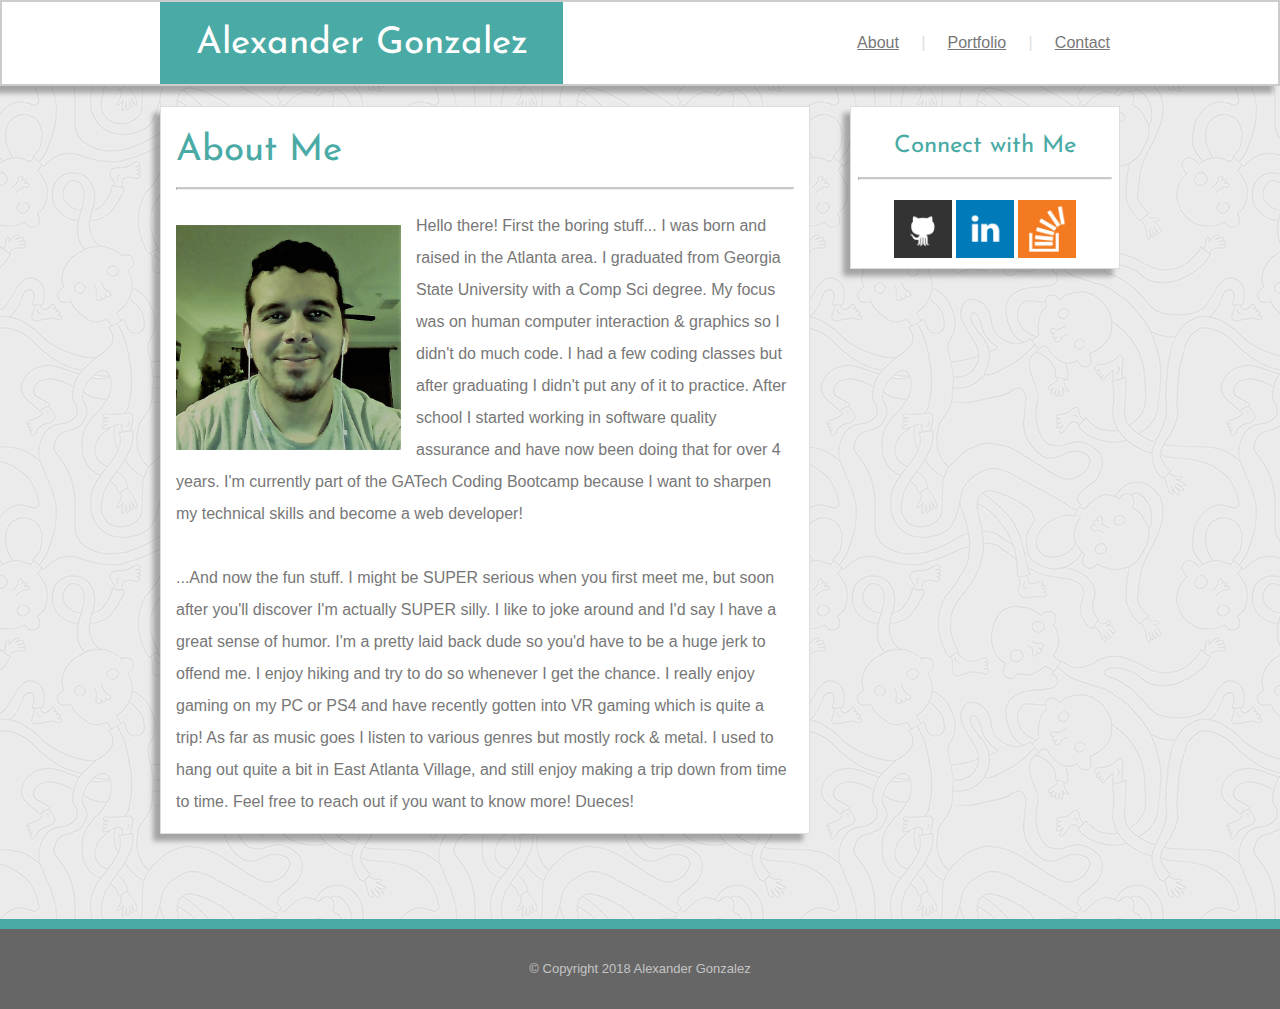
<file: index.html>
<!doctype html>
<html lang="en">
<head>
	<meta charset="UTF-8">
	<meta http-equiv="X-UA-Compatible" content="ie=edge">
	<link rel="stylesheet" type="text/css" href="assets/css/reset.css">
	<link href="https://fonts.googleapis.com/css?family=Josefin+Sans" rel="stylesheet">
	<link rel="stylesheet" type="text/css" href="assets/css/style.css">

	<title>About Me</title>
</head>

<body>

<header>
	<div class="row">

		<div class="logo">
			<h1 id="h-style1">Alexander Gonzalez</h1>
		</div>

		<div class="headerLinks">
			<a href="index.html">About</a>
			<div class="pipeColor"> &nbsp; &nbsp; | &nbsp; &nbsp; </div>
			<a href="portfolio.html">Portfolio</a>
			<div class="pipeColor"> &nbsp; &nbsp; | &nbsp; &nbsp; </div>
			<a href="contact.html">Contact</a>
		</div>


	</div>

</header>

<div class="entireContentArea">
	<div class="maincontent">
		<h1 class="h-style2">About Me</h1>
		<hr id="hrStyle1">
		<img id="profileImage" class="lefty" src="assets/images/Alex.jpg" alt="my mugshot">
		<p>
			Hello there! First the boring stuff... I was born and raised in the Atlanta area. I graduated
			from Georgia State University with a Comp Sci degree. My focus was on human computer
			interaction & graphics so I didn't do much code. I had a few coding classes but
			after graduating I didn't put any of it to practice. After school I started working in software
			quality assurance and have now been doing that for over 4 years. I'm currently part of the GATech
			Coding Bootcamp because I want to sharpen my technical skills and become a web developer!
		</p>
		<br>
		<p>
			...And now the fun stuff. I might be SUPER serious when you first meet me, but soon after you'll
			discover I'm actually SUPER silly. I like to joke around and I'd say I have a great sense of humor.
			I'm a pretty laid back dude so you'd have to be a huge jerk to offend me. I enjoy hiking and try to
			do so whenever I get the chance. I really enjoy gaming on my PC or PS4 and have recently gotten into
			VR gaming which is quite a trip! As far as music goes I listen to various genres but mostly
			rock & metal. I used to hang out quite a bit in East Atlanta Village, and still enjoy making a trip
			down from time to time. Feel free to reach out if you want to know more! Dueces!
		</p>

	</div>

	<div class="sidecontent">
		<h2 class="h-style2">Connect with Me</h2>
		<hr id="hrStyle2">
		<a href="https://github.com/agonz519" target="_blank"><img class="linkImages" src="assets/images/GitHub.png" alt="github icon"></a>
		<a href="https://www.linkedin.com/in/alexander-gonzalez/" target="_blank"><img class="linkImages" src="assets/images/LinkedIn.png" alt="linkedin icon"></a>
		<a href="https://stackoverflow.com/users/7969635/agonz?tab=profile" target="_blank"><img class="linkImages" src="assets/images/StackOverflow.png" alt="stack overflow icon"></a>
	</div>

</div>

<div class="extraSpace"></div>

<footer class="footer">© Copyright 2018 Alexander Gonzalez</footer>

</body>
</html>
</file>
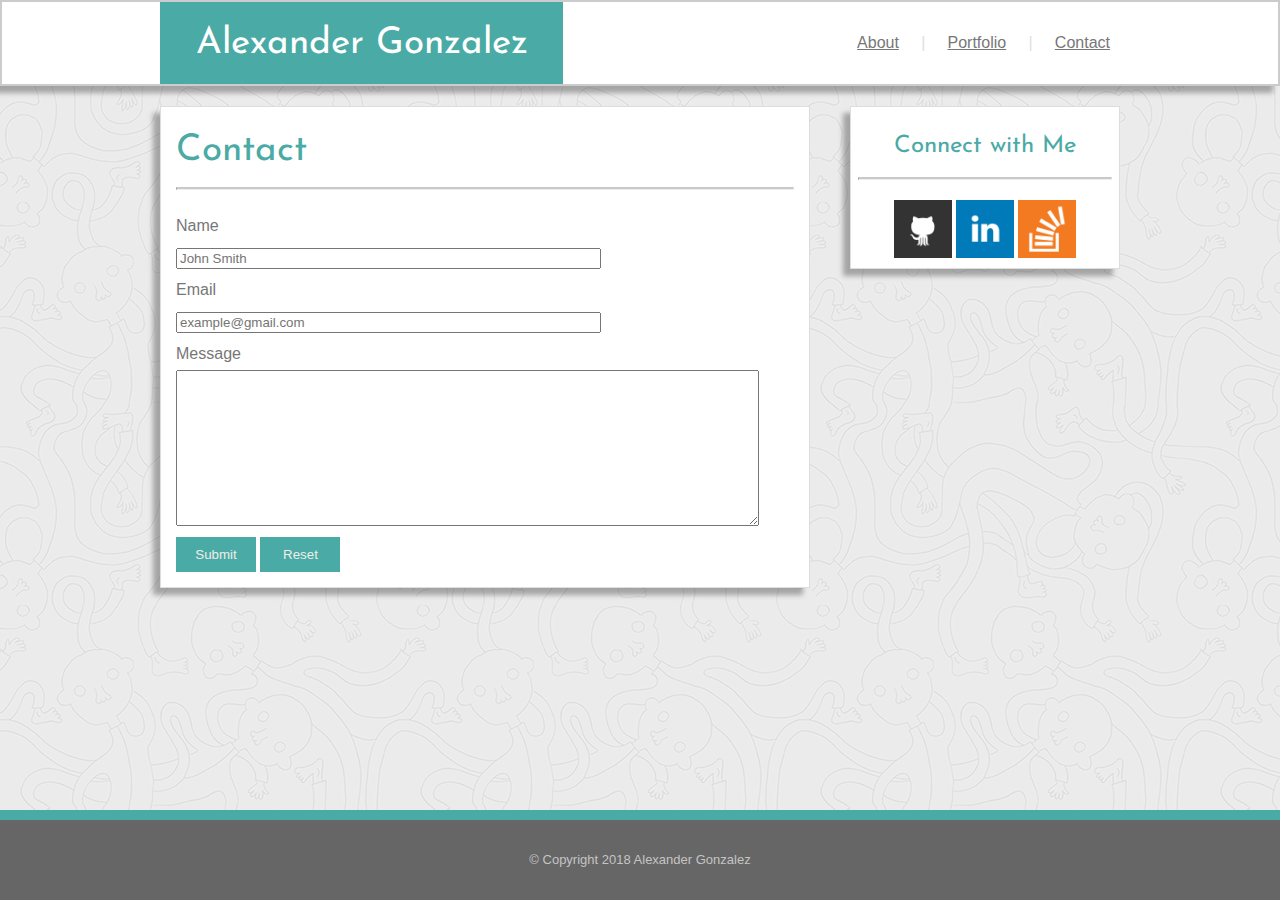
<file: contact.html>
<!doctype html>
<html lang="en">
<head>
	<meta charset="UTF-8">
	<meta http-equiv="X-UA-Compatible" content="ie=edge">
	<link rel="stylesheet" type="text/css" href="assets/css/reset.css">
	<link href="https://fonts.googleapis.com/css?family=Josefin+Sans" rel="stylesheet">
	<link rel="stylesheet" type="text/css" href="assets/css/style.css">
	<title>Contact Me</title>
</head>

<body>

<header>
	<div class="row">

		<div class="col logo">
			<h1 id="h-style1">Alexander Gonzalez</h1>
		</div>

		<div class="col headerLinks">
			<a href="index.html">About</a>
			<div class="pipeColor"> &nbsp; &nbsp; | &nbsp; &nbsp; </div>
			<a href="portfolio.html">Portfolio</a>
			<div class="pipeColor"> &nbsp; &nbsp; | &nbsp; &nbsp; </div>
			<a href="contact.html">Contact</a>
		</div>

	</div>

</header>

<div class="entireContentArea">
	<div class="maincontent">
		<h1 class="h-style2">Contact</h1>
		<hr id="hrStyle1">
		<form action="mailto:agonz519@gmail.com?subject=Hello%20Alex%21" method="post" enctype="text/plain">
			Name<br>
			<input type="text" name="name" placeholder="John Smith" size="50"><br>
			Email<br>
			<input type="email" name="email" placeholder="example@gmail.com" size="50"><br>
			Message<br>
			<textarea name="message" rows="10" cols="70"></textarea><br>
			<input class="button" type="submit" value="Submit">
			<input class="button" type="reset" value="Reset">
		</form>

	</div>

	<div class="sidecontent">
		<h2 class="h-style2">Connect with Me</h2>
		<hr id="hrStyle2">
		<a href="https://github.com/agonz519" target="_blank"><img class="linkImages" src="assets/images/GitHub.png" alt="github icon"></a>
		<a href="https://www.linkedin.com/in/alexander-gonzalez/" target="_blank"><img class="linkImages" src="assets/images/LinkedIn.png" alt="linkedin icon"></a>
		<a href="https://stackoverflow.com/users/7969635/agonz?tab=profile" target="_blank"><img class="linkImages" src="assets/images/StackOverflow.png" alt="stack overflow icon"></a>
	</div>

	<div class="push"></div>

</div>

<div class="extraSpace"></div>

<footer class="footer">© Copyright 2018 Alexander Gonzalez</footer>

</body>
</html>
</file>
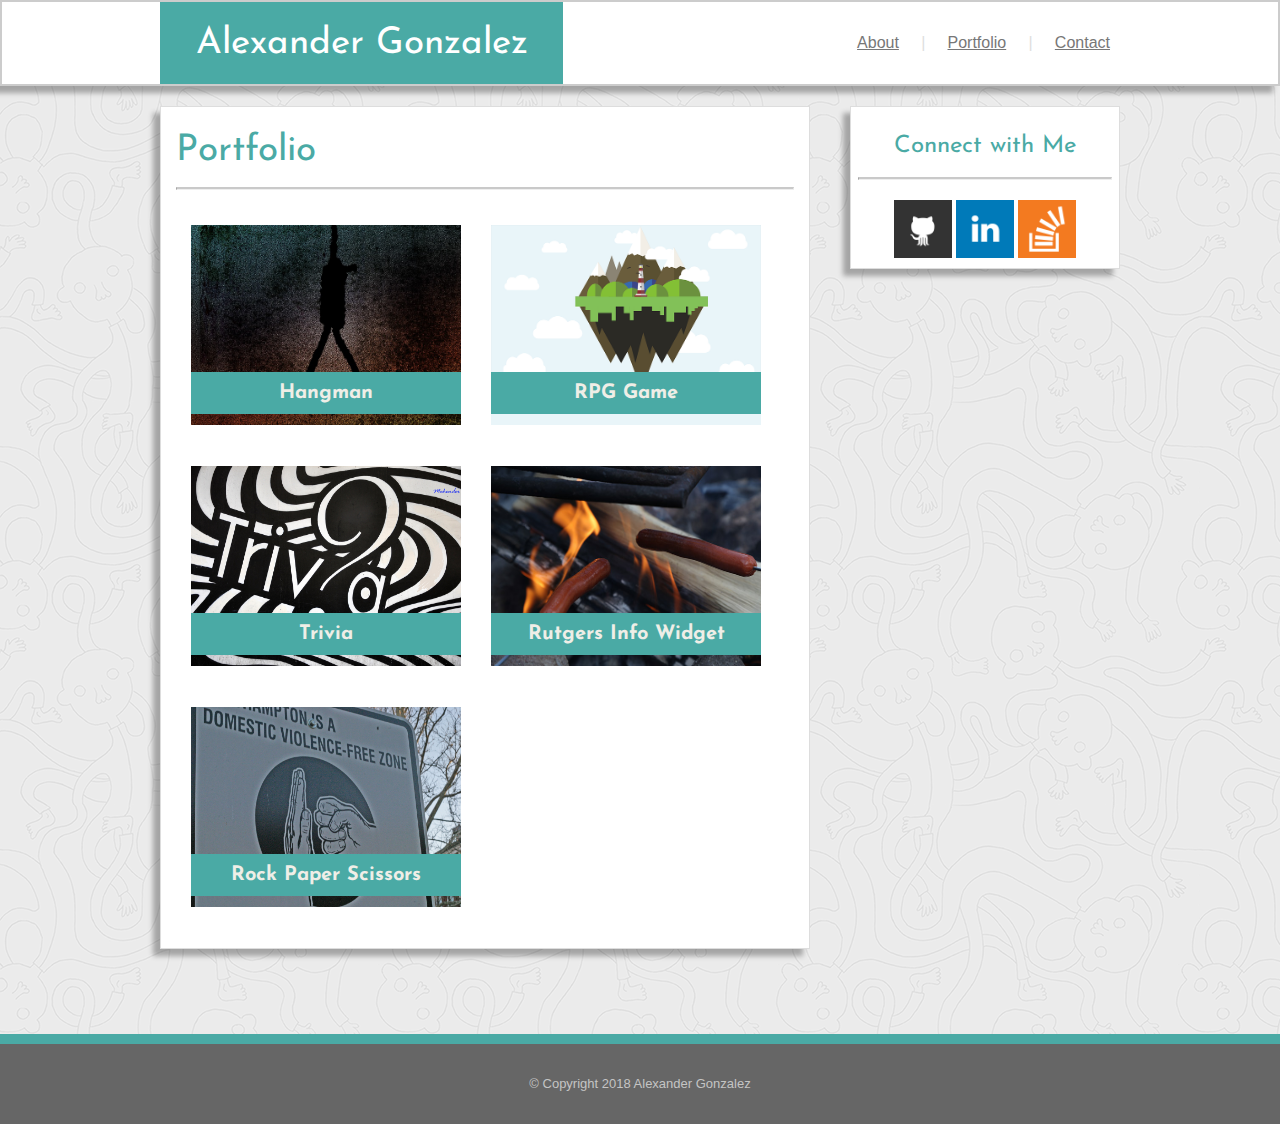
<file: portfolio.html>
<!doctype html>
<html lang="en">
<head>
	<meta charset="UTF-8">
	<meta http-equiv="X-UA-Compatible" content="ie=edge">
	<link rel="stylesheet" type="text/css" href="assets/css/reset.css">
	<link href="https://fonts.googleapis.com/css?family=Josefin+Sans" rel="stylesheet">
	<link rel="stylesheet" type="text/css" href="assets/css/style.css">
	<title>My Portfolio</title>
</head>
<body>

<header>
	<div class="row">

		<div class="col logo">
			<h1 id="h-style1">Alexander Gonzalez</h1>
		</div>

		<div class="col headerLinks">
			<a href="index.html">About</a>
			<div class="pipeColor"> &nbsp; &nbsp; | &nbsp; &nbsp; </div>
			<a href="portfolio.html">Portfolio</a>
			<div class="pipeColor"> &nbsp; &nbsp; | &nbsp; &nbsp; </div>
			<a href="contact.html">Contact</a>
		</div>

	</div>

</header>

<div class="entireContentArea">
	<div class="maincontent">
		<h1 class="h-style2">Portfolio</h1>
		<hr id="hrStyle1">

		<table>
			<tr>
				<td>
					<div class="pos1">
						<a href=""><img class="portfolioImage" src="assets/images/hangman.jpg" alt="hangman's noose"><br>
						<h3>Hangman</h3></a>
					</div>

				</td>
				<td>
					<div class="pos1">
						<a href=""><img class="portfolioImage" src="assets/images/rpg_game.png" alt="cartoony floating island"><br>
						<h3>RPG Game</h3></a>
					</div>
				</td>
			</tr>
			<tr>
				<td>
					<div class="pos1">
						<a href=""><img class="portfolioImage" src="assets/images/trivia.jpg" alt="trivia written in a fancy style"><br>
						<h3>Trivia</h3></a>
					</div>
				</td>
				<td>
					<div class="pos1">
						<a href=""><img class="portfolioImage" src="assets/images/rutgers.jpg" alt="Some hot dogs because I don't know what this is"><br>
						<h3>Rutgers Info Widget</h3></a>
					</div>
				</td>
			</tr>
			<tr>
				<td>
					<div class="pos1">
						<a href=""><img class="portfolioImage" src="assets/images/rockpaper.jpg" alt="A sign showing the symbols for rock and paper"><br>
						<h3>Rock Paper Scissors</h3></a>
					</div>
				</td>
				<td></td>
			</tr>
		</table>

	</div>

	<div class="sidecontent">
		<h2 class="h-style2">Connect with Me</h2>
		<hr id="hrStyle2">
		<a href="https://github.com/agonz519" target="_blank"><img class="linkImages" src="assets/images/GitHub.png" alt="github icon"></a>
		<a href="https://www.linkedin.com/in/alexander-gonzalez/" target="_blank"><img class="linkImages" src="assets/images/LinkedIn.png" alt="linkedin icon"></a>
		<a href="https://stackoverflow.com/users/7969635/agonz?tab=profile" target="_blank"><img class="linkImages" src="assets/images/StackOverflow.png" alt="stack overflow icon"></a>
	</div>

	<div class="push"></div>

</div>

<div class="extraSpace"></div>

<footer class="footer">© Copyright 2018 Alexander Gonzalez</footer>

</body>
</html>
</file>
<file: assets/css/style.css>
* {
    box-sizing: border-box;
}

html {
    height: 100%;
}

h1 {
    font-family: 'Josefin Sans', sans-serif;
    display: block;
    font-size: 2.3em;
    margin-top: 0.375em;
    margin-bottom: 0.3em;
    margin-left: 0;
    margin-right: 0;
}

h2 {
    font-family: 'Josefin Sans', sans-serif;
    display: block;
    font-size: 1.5em;
    margin-top: 0.83em;
    margin-bottom: 0.83em;
    margin-left: 0;
    margin-right: 0;
}

h3 {
    font-family: 'Josefin Sans', sans-serif;
    display: block;
    font-size: 20px;
    margin-top: 0.83em;
    margin-bottom: 0.83em;
    margin-left: 0;
    margin-right: 0;
    font-weight: bold;
    background-color: #4aaaa5;
    color: #efeee7;
    padding: 5px;
    text-align: center;
    width: 270px;
    position: absolute;
    top: 145px;
    left: 15px;
}

h3:hover {
    background-color: #666666;
}

.pipeColor {
    color: #dedede;
    display: inline;
}

.linkImages {
    height: 58px;
    width: 58px;
}

#profileImage {
    float: left;
    margin-right: 15px;
    margin-top: 15px;
    height: 225px;
    width: 225px;
}

.portfolioImage {
    height: 200px;
    width: 270px;
    margin: 15px;
}

img:hover {
    border: 3px #4aaaa5 solid;
}

.pos1 {
    position: relative;
}



#h-style1 {
    color: #fff;
}

.h-style2 {
    color: #4aaaa5;
}

header {
    background-color: #fff;
    margin-bottom: 20px;
    border: 2px #cccccc solid;
    box-shadow: -7px 7px 5px rgba(0, 0, 0, .3);
}

body {
    background-image: url("../images/ignasi_pattern_s.png");
    font-family: 'Arial', 'Helvetica Neue', Helvetica, sans-serif;
    color: #777777;
    min-height: 100%;
    margin: 0;
    position: relative;
    padding-bottom: 90px;
}

.row {
    display: flex; /* equal height of the children */
    width: 960px;
    margin: auto;
    /*box-shadow: -7px 7px 5px rgba(0, 0, 0, .3);*/
}

.entireContentArea {
    clear: both;
    width: 960px;
    margin: 0 auto;
    min-height: 100%;
    margin-bottom: -100px;
}

.logo {
    float: left;
    background-color: #4aaaa5;
    width: 42%;
    padding: 10px;
    margin: auto;
    text-align: center;
}

.headerLinks {
    background-color: #fff;
    float: left;
    text-align: right;
    width: 58%;
    padding: 10px;
    margin: auto;
}

.button {
    background-color: #4aaaa5;
    color: #efeee7;
    border: none;
    height: 35px;
    width: 80px;
    text-align: center;
}

.button:hover {
    background-color: #666666;
}

/* unvisited link */
a:link {
    color: #777777;
}

/* visited link */
a:visited {
    color: #777777;
}

/* mouse over link */
a:hover {
    color: #4aaaa5;
}

/* selected link */
a:active {
    color: goldenrod;
}

#hrStyle1 {
    margin: 20px auto;
    border-top: 2px solid #c9c9c9;
}

#hrStyle2 {
    margin-bottom: 20px;
    border-top: 2px solid #c9c9c9;
}

.maincontent {
    background-color: #fff;
    width: 650px;
    margin-bottom: 35px;
    float: left;
    padding: 15px;
    line-height: 32px;
    border: 1px #dddddd solid;
    box-shadow: -7px 7px 5px rgba(0, 0, 0, .3);
}

.sidecontent {
    background-color: #fff;
    width: 270px;
    float: right;
    padding: 7px;
    text-align: center;
    border: 1px #dddddd solid;
    box-shadow: -7px 7px 5px rgba(0, 0, 0, .3);
}

.footer {
    position: absolute;
    left: 0;
    right: 0;
    bottom: 0;
    height: 90px;
    clear: both;
    background-color: #666666;
    text-align: center;
    color: #c4c4c4;
    font-size: small;
    line-height: 80px;
    border-top: #4aaaa5 10px solid;
}

.extraSpace {
    clear: both;
    height: 50px;
}
</file>
